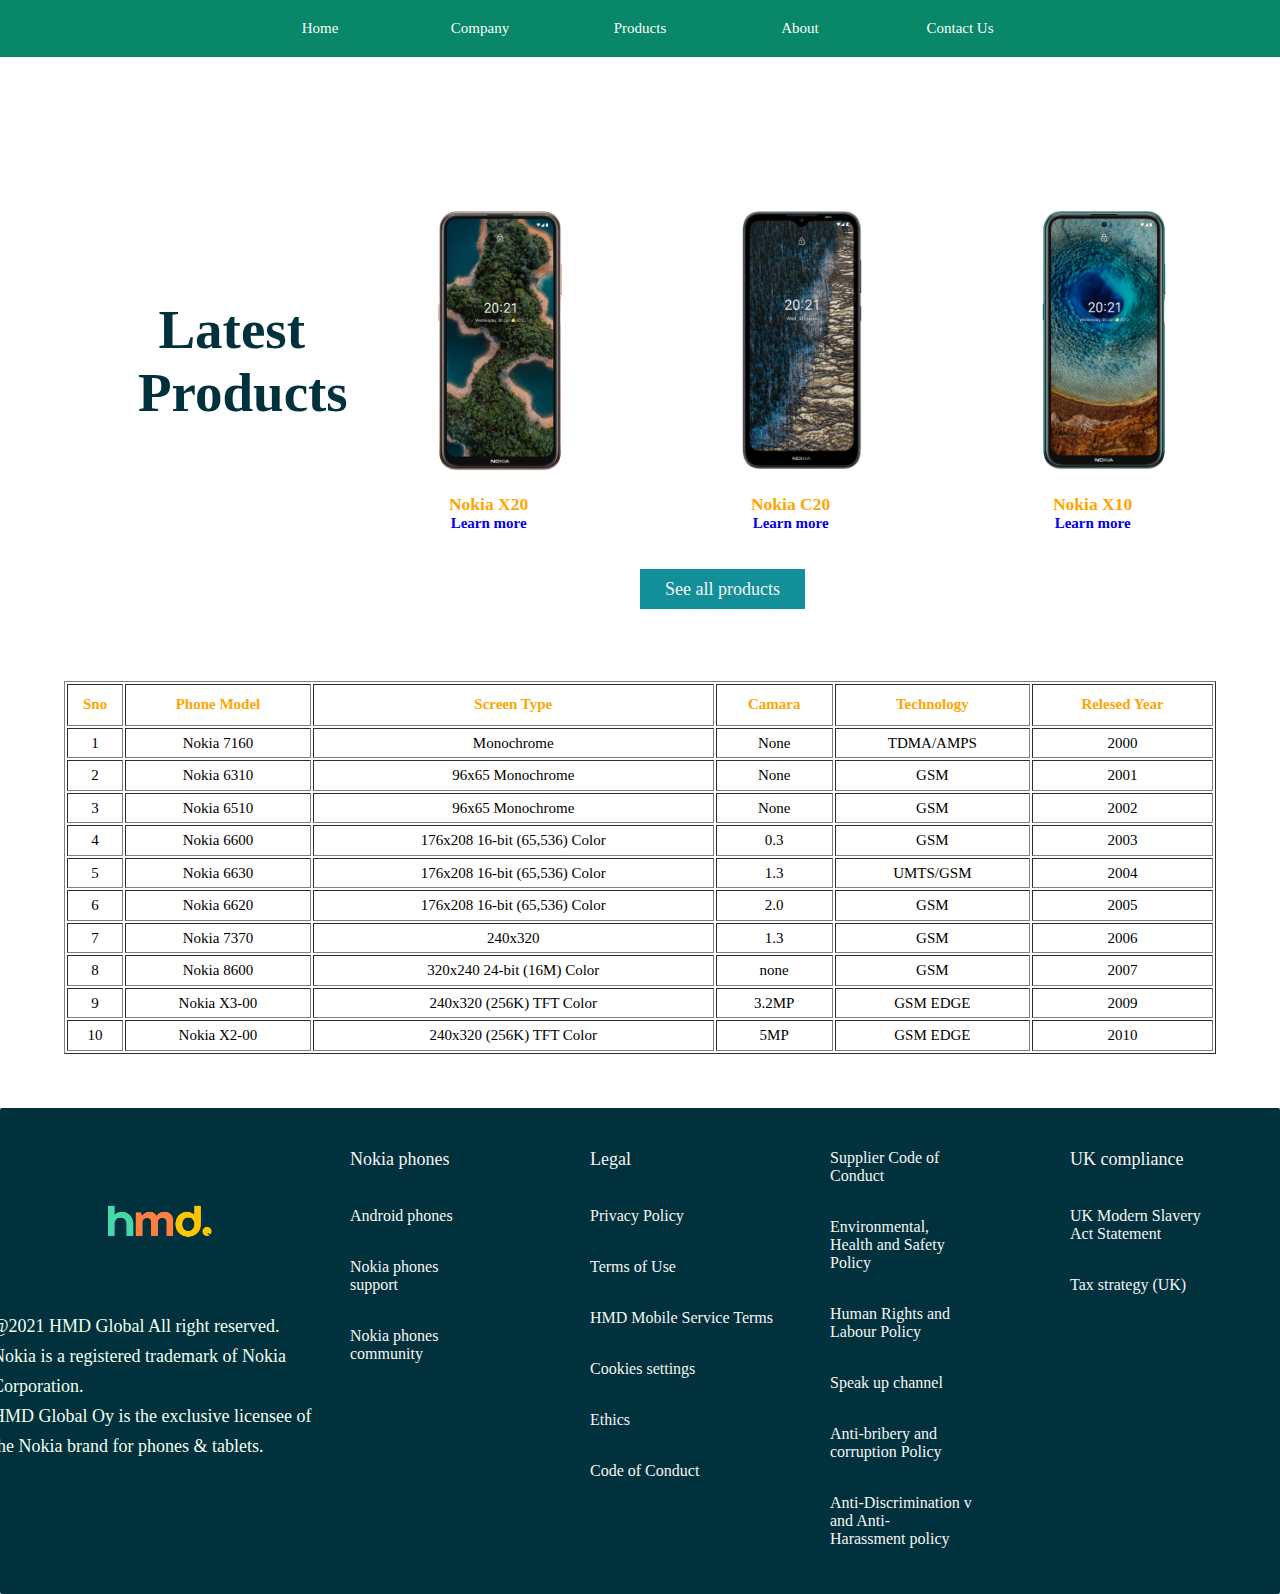
<file: products.html>
<!DOCTYPE html>
<html lang="en">
<head>
    <meta charset="UTF-8">
    <meta http-equiv="X-UA-Compatible" content="IE=edge">
    <meta name="viewport" content="width=device-width, initial-scale=1.0">
    <title>Products</title>
    <link rel="stylesheet" href="products.css">
</head>
<body>
        <!-- nav-section -->
        <div class="menu">
            <nav class="navbar">
                <ul>
                    <li> 
                      <a href="index.html">
                         Home
                      </a></li>
                    <li> <a href="">
                       Company
                    </a>
                        <div class="sub-menu">
                            <ul>
                                <li>Mission</li>
    
                                <li>Vision</li>
                        </div>
                    </li>
                    <li> <a href="products.html">
                       Products
                    </a></li>
                    <li> <a href="about.html">
                       About
                    </a></li>
                    <li> <a href="contactus.html">
                       Contact Us
                    </a></li>
                </ul>
            </nav>
        </div> <br>
        <section class="products-section">
            <div id="product-section">
                <table>
                    <tr>
                        <th class="product-images">
                            <h1 id="product-heading">Latest <br>
                                Products</h1>
                        </th>
                        <th>
                            <a href="https://www.nokia.com/phones/en_int/nokia-x-20">
                                <img src="images/nokia_X20.png" alt="nokiax20" width="300px" id="nokiax20">
                            </a>
                            <h3 id="phonename1">Nokia X20</h3>
                            <a href="https://www.nokia.com/phones/en_int/nokia-x-20" class="leanmore-link">Learn more</a>
                        </th>
                        <th>
                            <a href="https://www.nokia.com/phones/en_int/nokia-c-20">
                                <img src="images/nokia_C20.png" alt="nokiaC20" width="300px" id="nokiac20">
                            </a>
                            <h3 id="phonename2">Nokia C20</h3>
                            <a href="https://www.nokia.com/phones/en_int/nokia-c-20" class="leanmore-link">Learn more</a>
                        </th>
                        <th>
                            <a href="https://www.nokia.com/phones/en_int/nokia-x-10">
                                <img src="images/nokia_X10.png" alt="nokiax10" width="300px" id="nokiax10">
                            </a>
                            <h3 id="phonename3">Nokia X10</h3>
                            <a href="https://www.nokia.com/phones/en_int/nokia-x-10" class="leanmore-link">Learn more</a>
                        </th>
                    </tr>
                </table>
            </div> <br> <br>
            <a href="https://www.nokia.com/phones/en_in/smartphones" class="btn-all">See all products</a> <br> <br>
        </section>
        <main class="products">
            <section class="pro">
                <div class="container">
                    <table border="1"  width=90% >
                        <tr class="head">
                            <th>Sno</th>
                            <th>Phone Model</th>
                            <th>Screen Type</th>
                            <th>Camara</th>
                            <th>Technology</th>
                            <th>Relesed Year</th>
                        </tr>
                       
                        <tr>
                            <td>1</td>
                            <td>Nokia 7160</td>
                            <td>Monochrome</td>
                            <td>None</td>
                            <td>TDMA/AMPS</td>
                            <td>2000</td>
                            </td>
                        </tr>
                        <tr>
                            <td>2</td>
                            <td>Nokia 6310</td>
                            <td>96x65 Monochrome</td>
                            <td>None</td>
                            <td>GSM</td>
                            <td>2001</td>
                            
                        </tr>
                        <tr>
                            <td>3</td>
                            <td>Nokia 6510</td>
                            <td>96x65 Monochrome</td>
                            <td>None</td>
                            <td>GSM</td>
                            <td>2002</td>
                            
                        </tr>
                        <tr>
                            <td>4</td>
                            <td>Nokia 6600</td>
                            <td>176x208 16-bit (65,536) Color</td>
                            <td>0.3</td>
                            <td>GSM</td>
                            <td>2003</td>
                            
                        </tr>
                        <tr>
                            <td>5</td>
                            <td>Nokia 6630</td>
                            <td>176x208 16-bit (65,536) Color</td>
                            <td>1.3</td>
                            <td>UMTS/GSM</td>
                            <td>2004</td>
                           
                        </tr>
                        <tr>
                            <td>6</td>
                            <td>Nokia 6620</td>
                            <td>176x208 16-bit (65,536) Color</td>
                            <td>2.0</td>
                            <td>GSM</td>
                            <td>2005</td>
                           
                        </tr>
                        <tr>
                            <td>7</td>
                            <td>Nokia 7370</td>
                            <td>240x320</td>
                            <td>1.3</td>
                            <td>GSM</td>
                            <td>2006</td>
                           
                        </tr>
                        <tr>
                            <td>8</td>
                            <td>Nokia 8600</td>
                            <td>320x240 24-bit (16M) Color</td>
                            <td>none</td>
                            <td>GSM</td>
                            <td>2007</td>
                            
                        </tr>
                        <tr>
                            <td>9</td>
                            <td>Nokia X3-00</td>
                            <td>240x320 (256K) TFT Color</td>
                            <td>3.2MP</td>
                            <td>GSM EDGE</td>
                            <td>2009</td>
                            
                        </tr>
                        <tr>
                            <td>10</td>
                            <td>Nokia X2-00</td>
                            <td>240x320 (256K) TFT Color</td>
                            <td>5MP</td>
                            <td>GSM EDGE</td>
                            <td>2010</td>
                        </tr>
                    </table>
                
                </div>
            </section>
        </main> <br> <br>
<!-- footer-section -->
 <footer>
    <div class="content">

        <div class="right-side">
            <div class="l-side">
                <ul>
                    <img src="images/hmd1.png" alt="hmd" class="logo-hmd">
                    <p class="footer-para" style="font-size: 18px;">
                        @2021 HMD Global All right reserved. <br>
                        Nokia is a registered trademark of Nokia Corporation. <br>
                        HMD Global Oy is the exclusive licensee of <br>
                        the Nokia brand for phones & tablets.
                    </p>
                </ul>
            </div>
            <ul class="r-footer" style="font-size: 18px;"">
                    <li class=" link-name">Nokia phones</li><br>
                <li><a href="https://www.nokia.com/phones/en_in"> Android phones </a></li><br>
                <li><a href="https://www.nokia.com/phones/en_in/support"> Nokia phones <br> support </a></li>
                <br>
                <li><a href="https://community.phones.nokia.com/"> Nokia phones <br>community </a></li>
            </ul>
            <ul class="r-footer" style="font-size: 18px;">
                <li class="link-name">Legal</li><br>
                <li><a href="https://www.nokia.com/phones/en_int/privacyportal"> Privacy Policy </a></li><br>
                <li><a href="https://www.hmdglobal.com/terms"> Terms of Use </a></li><br>
                <li><a href="https://www.hmdglobal.com/hmdmobile-service-terms"> HMD Mobile Service Terms </a>
                </li><br>
                <li><a href="#">Cookies settings</a></li><br>
                <li><a href="#"> Ethics </a></li><br>
                <li><a href="https://www.hmdglobal.com/code-of-conduct"> Code of Conduct </a></li>
            </ul>
            <ul class="r-footer" style="font-size: 18px;">
                <li><a href="https://www.hmdglobal.com/supplier-code-of-conduct"> Supplier Code of <br>
                        Conduct</a>
                </li><br>
                <li><a href="https://www.hmdglobal.com/environmental-health-and-safety-policy"> Environmental,
                        <br>
                        Health and Safety <br>
                        Policy</a></li><br>
                <li><a href="https://www.hmdglobal.com/human-rights-and-labour-policy"> Human Rights and <br>
                        Labour Policy </a></li><br>
                <li><a href="https://secure.ethicspoint.eu/domain/media/en/gui/104743/index.html">Speak up
                        channel
                    </a></li><br>
                <li><a href="https://www.hmdglobal.com/anti-bribery-and-corruption-policy"> Anti-bribery and
                        <br>corruption Policy</a></li><br>
                <li><a href="https://www.hmdglobal.com/anti-discrimination-and-anti-harassment-policy">
                        Anti-Discrimination v<br>
                        and Anti-<br>
                        Harassment policy</a></li>
            </ul>
            <ul class="r-footer" style="font-size: 18px;">
                <li class="link-name">UK compliance</li><br>
                <li><a href="https://www.hmdglobal.com/uk-modern-slavery-act-statement"> UK Modern Slavery
                        <br>Act Statement </a></li><br>
                <li><a href="https://www.hmdglobal.com/tax-strategy-uk"> Tax strategy (UK) </a></li>
            </ul>
        </div>
    </div>
</footer>
</body>
</html>
</file>
<file: products.css>
*{
    margin: 0;
    padding: 0;
}
body{
    font-family:cursive;
    font-size: 15px;
    background-repeat: no-repeat;
    background-size: cover;
    font-weight: 500;
    overflow-x: hidden;
}
.menu{
    background-color: rgb(8, 136, 104);
    text-align: center;
   
}
.navbar ul li a{
    text-decoration: none;
    color: snow;
}
.navbar ul {
    display: inline-flex;
    list-style: none;
    color: whitesmoke;  
}
.navbar ul li{
    width: 120px;
    padding: 15px;
    margin: 5px;
}
.navbar ul li:hover{
    background-color:rgb(173, 179, 177);
    border-radius: 10px;
}
.sub-menu {
    display: none;
}
.menu ul :hover .sub-menu{
    display: block;
    cursor: pointer;
    position: absolute;
    background-color:rgb(8, 136, 104);
    margin-top: 15px;
    margin-left: -15px;
    transition-delay: 0.5s;
    border-radius: 3px;
}
.menu ul :hover .sub-menu ul li{
    width: 120px;
    color: white;
    background: transparent;
    border-bottom: 1px solid whitesmoke;
    border-radius:0;
    text-align: left;
}
.menu ul :hover .sub-menu ul li:last-child{
    border-bottom: none;
}
.menu ul :hover .sub-menu ul li:hover{
    color:skyblue;
}
.menu ul :hover .sub-menu ul{
    display: block;
    margin-top: 10px;
}
.sub-menu1{
    display: none;
}
i{
    float: right;
}
table{
    text-align: center;
    margin-top:5%;
    margin-left: 5%;
}
table th{
    padding: 1%;
    color: orange;
}

table th:hover{
    color:black;
}
table td{
    padding: 0.5%;
}
table td:hover{
    background-color: gainsboro;
    color: skyblue;
}
#product-section{
    margin-top:8%;
    margin-left: 5%;
}
#product-heading{
    color:#00313C;
    font-size: 55px;
} 
#nokiax20:hover{
    width: 350px;
    height:350px;
}
#nokiac20:hover{
    width: 350px;
    height:350px;
}
#nokiax10:hover{
    width: 350px;
    height:350px;
}
.leanmore-link{
    margin-top: 10px;
    text-decoration: none;
}
.btn-all{
    color: whitesmoke;
    font-size: 18px;
    margin-left: 50%;
    text-decoration: none;
    padding:10px 25px;
    background-color: #128F99;
} 
.btn-all:hover{
    background-color:#16ccda; 
}
footer{
    position: relative;
    background-color:#00313C ;
    width: 100%;
    left: 0;
    bottom: 0;
    border-radius:2px;
    margin-top: 20px;
}

.logo-hmd{
    float: left;
    margin-top: -5%;
    margin-left: -50%;
    width: 350px;
    height:180px;
}
footer .content{
    max-width: 1250px;
    margin: auto;
    padding: 30px 40px 40px 40px;
}
footer .l-side{
  width: 20%;

}
.footer-para{
   line-height: 30px;
   margin-left: -45%;
    margin-bottom: 5%;
    font-weight: 400;
    color: honeydew;
}
footer .content .right-side{
    width: 100%;
    display: flex;
    margin-top: 5px;
    margin-left:5%;
    justify-content: space-between;
}
footer .content .right-side .r-footer{
    width: calc(100% / 5 - 10px);
}
.content .right-side .r-footer li{
    list-style: none;
    font-size: 16px;
    text-decoration: none;
}
.content .right-side .r-footer .link-name{
    color:whitesmoke;
    font-size: 18px;
    margin-bottom: 10px;
}
.content .right-side .r-footer li{
    margin: 6px 0;
    list-style: none;
}
.content .right-side .r-footer li a{
    color: whitesmoke;
    font-weight: 400;
    text-decoration: none;
    transition: all 0.4s ease;
}
.content .right-side .r-footer li a:hover{
    color:rgb(233, 114, 233);
}
</file>
